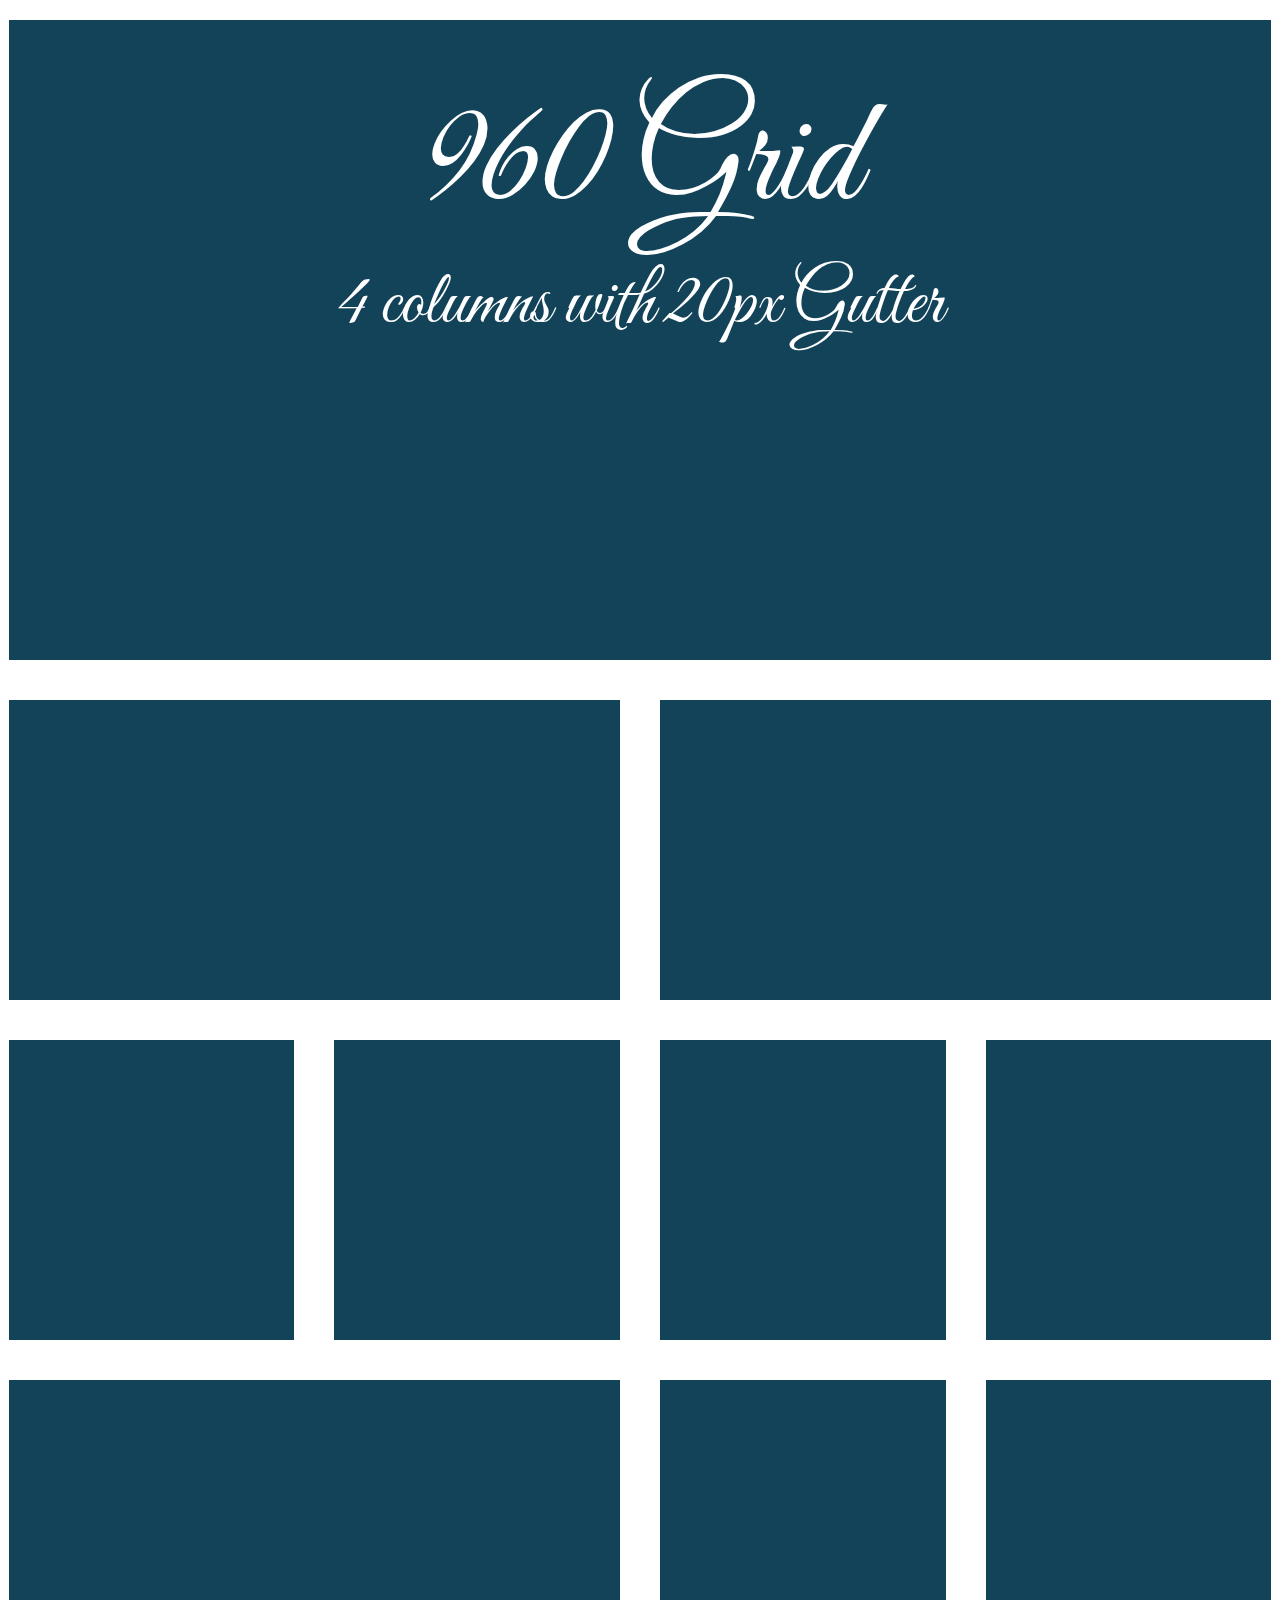
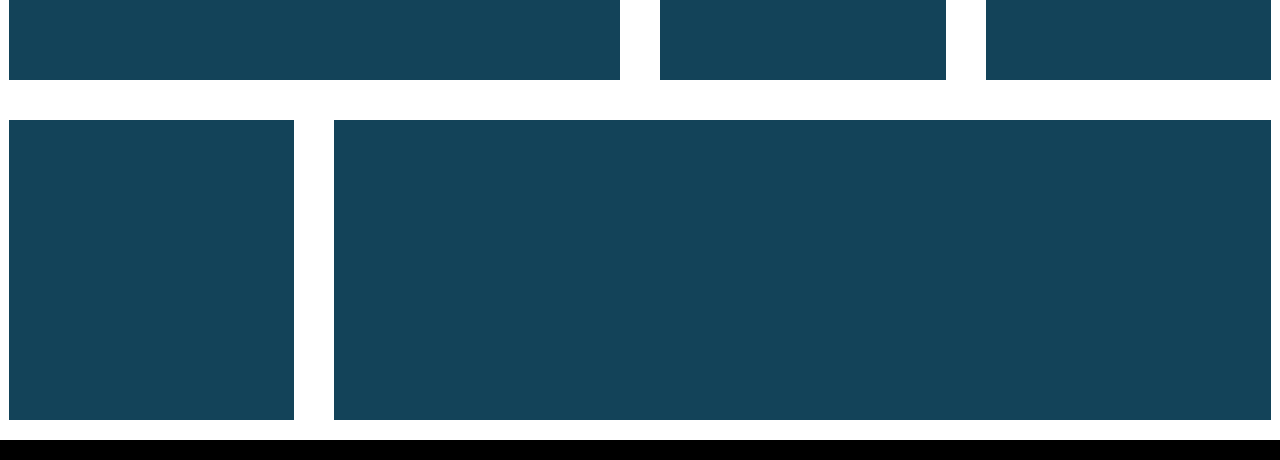
<file: index.html>
<!DOCTYPE html>
<html lang="en">
<head>
	<meta charset="UTF-8">
	<title>HW9_1</title>
 <!--Import Google Icon Font-->
      <link href="https://fonts.googleapis.com/icon?family=Material+Icons" rel="stylesheet">
      <!--Import materialize.css-->
      <link type="text/css" rel="stylesheet" href="css/materialize.min.css"  media="screen,projection"/>

      <!--Let browser know website is optimized for mobile-->
      <meta name="viewport" content="width=device-width, initial-scale=1.0"/>
      <link rel="stylesheet" href="style.css">
      <link href='http://fonts.googleapis.com/css?family=Great+Vibes' rel='stylesheet' type='text/css'>
      	
</head>
<body>

<div class="container">

  <div class="row">
      <div class="col s12 m12 l12 heightDouble white-text center-align"> 
      <h2 class="">960 Grid <br></h2>
      <p class="">4 columns with 20px Gutter</p> 
      </div>

      <div class="col s6 m6 l6 heightNormal"></div>
      <div class="col s6 m6 l6 heightNormal"></div>
      
      <div class="col s3 m3 l3 heightNormal"></div>
      <div class="col s3 m3 l3 heightNormal"></div>
      <div class="col s3 m3 l3 heightNormal"></div>
      <div class="col s3 m3 l3 heightNormal"></div>
      
      <div class="col s6 m6 l6 heightNormal"></div>
      <div class="col s3 m3 l3 heightNormal"></div>
      <div class="col s3 m3 l3 heightNormal"></div>

      <div class="col s3 m3 l3 heightNormal"></div>
      <div class="col s9 m9 l9 heightNormal"></div>

    </div>

       </div>

 <script type="text/javascript" src="https://code.jquery.com/jquery-3.2.1.min.js"></script>
 <script type="text/javascript" src="js/materialize.min.js"></script>

</body>
</html>
</file>
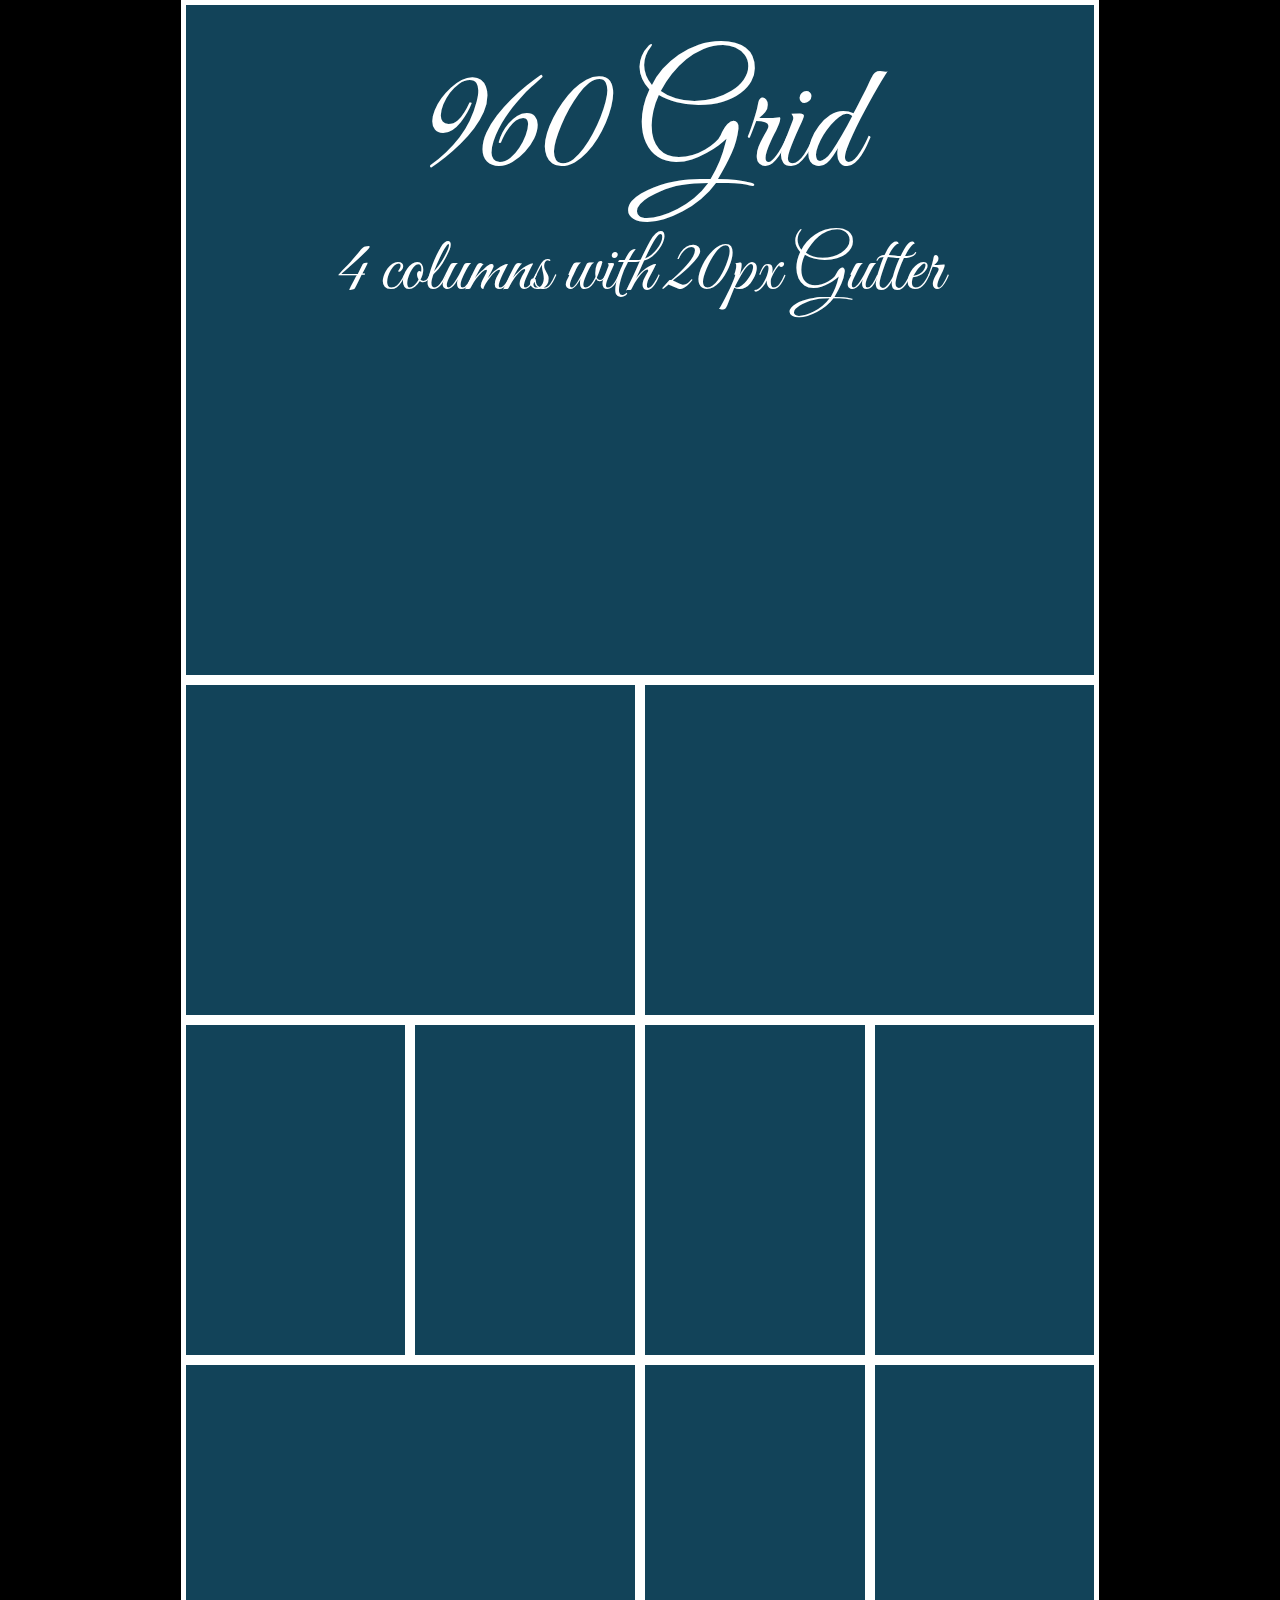
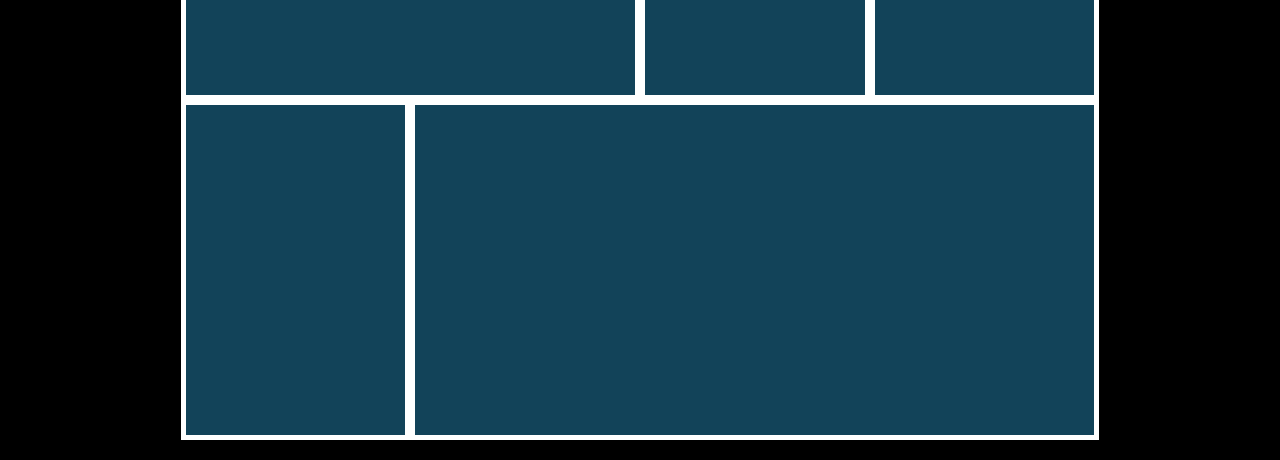
<file: 1/index.html>
<!DOCTYPE html>
<html lang="en">
<head>
	<meta charset="UTF-8">
	<title>HW9_1</title>
 <!--Import Google Icon Font-->
      <link href="https://fonts.googleapis.com/icon?family=Material+Icons" rel="stylesheet">
      <!--Import materialize.css-->
      <link type="text/css" rel="stylesheet" href="css/materialize.min.css"  media="screen,projection"/>

      <!--Let browser know website is optimized for mobile-->
      <meta name="viewport" content="width=device-width, initial-scale=1.0"/>
      <link rel="stylesheet" href="style.css">
      <link href='http://fonts.googleapis.com/css?family=Great+Vibes' rel='stylesheet' type='text/css'>
      	
</head>
<body>

<div class="container">

  <div class="row">
      <div class="col s12 m12 l12 heightDouble white-text center-align"> 
      <h2 class="">960 Grid <br></h2>
      <p class="">4 columns with 20px Gutter</p> 
      </div>

      <div class="col s6 m6 l6"></div>
      <div class="col s6 m6 l6"></div>
      
      <div class="col s3 m3 l3"></div>
      <div class="col s3 m3 l3 "></div>
      <div class="col s3 m3 l3 "></div>
      <div class="col s3 m3 l3 "></div>
      
      <div class="col s6 m6 l6 "></div>
      <div class="col s3 m3 l3 "></div>
      <div class="col s3 m3 l3 "></div>

      <div class="col s3 m3 l3 "></div>
      <div class="col s9 m9 l9 "></div>

    </div>

       </div>

 <script type="text/javascript" src="https://code.jquery.com/jquery-3.2.1.min.js"></script>
 <script type="text/javascript" src="js/materialize.min.js"></script>

</body>
</html>
</file>
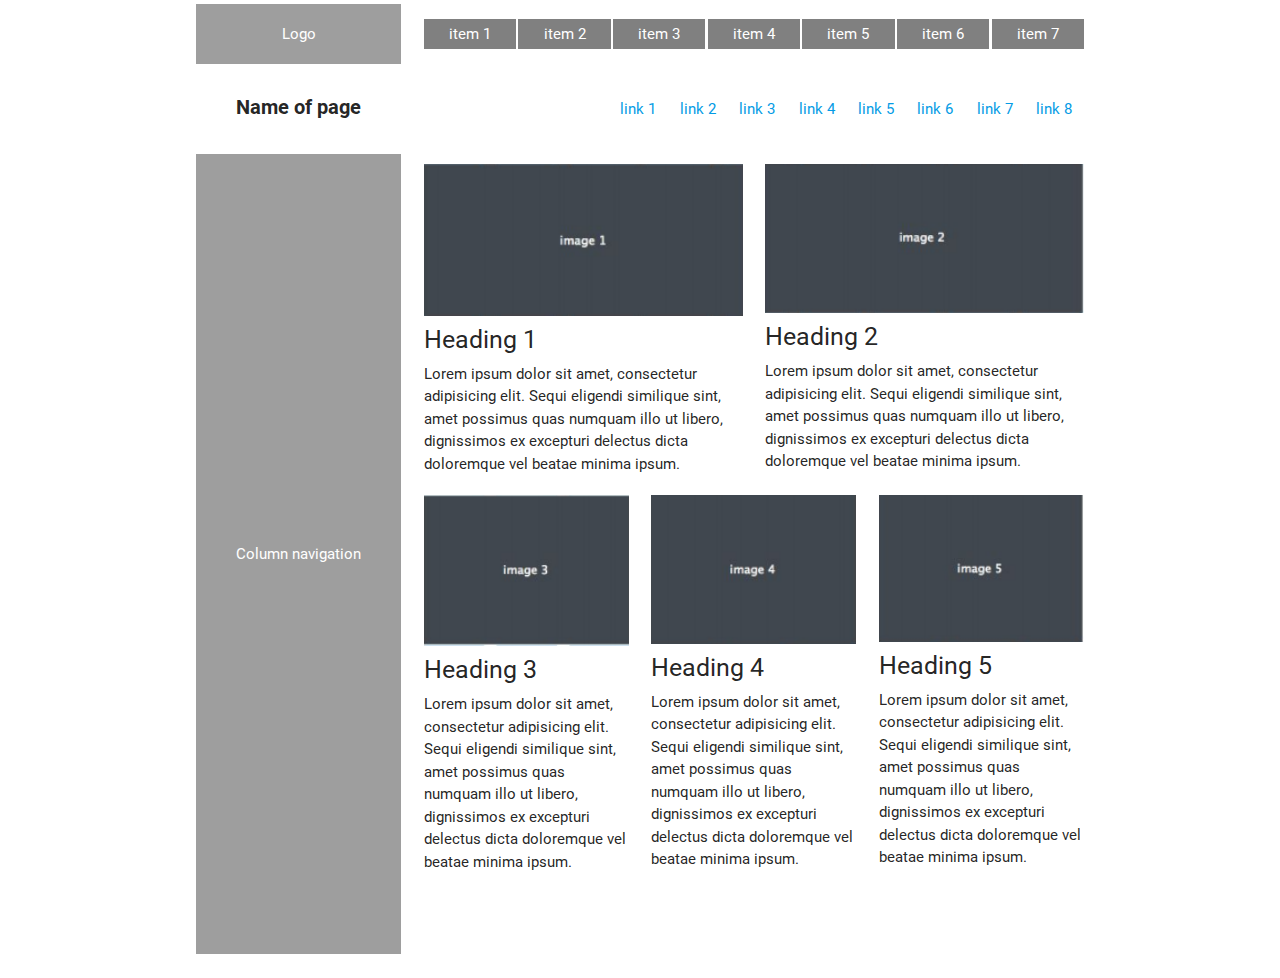
<file: 2/index.html>
<!DOCTYPE html>
<html lang="en">
<head>
	<meta charset="UTF-8">
	<title>HW9_1</title>
 <!--Import Google Icon Font-->
      <link href="https://fonts.googleapis.com/icon?family=Material+Icons" rel="stylesheet">
      <!--Import materialize.css-->
      <link type="text/css" rel="stylesheet" href="css/materialize.min.css"  media="screen,projection"/>

      <!--Let browser know website is optimized for mobile-->
      <meta name="viewport" content="width=device-width, initial-scale=1.0"/>
      <link rel="stylesheet" href="style.css">
      <link href='http://fonts.googleapis.com/css?family=Great+Vibes' rel='stylesheet' type='text/css'>
      	
</head>
<body>


<div class="container">

  <div class="row"> <!-- nav -->
      <div class="col s3 m3 l3 center"> 
           <div class="col grey white-text s12 m12 l12 heigth_logo">
                <p>Logo</p>
            </div>

            <div class="col m12 l12 height_nameofpage">
                <h1 class="">Name of page</h1>
            </div>

            <div class="col grey m12 l12 height_nav">
                <a class="white-text" href="#">Column navigation</a>
            </div> <!-- КАК СДЕЛАТЬ ЧТОБ ДАННЫЙ БЛОК ВСЕ ВРЕМЯ БЫЛ ДО НИЗА, НЕЗАВИСИМО ОТ РАЗРЕШЕНИЯ ЭКРАНА? -->
           
      </div> <!-- end nav -->
      <div class="col s9 m9 l9 center">  <!-- main -->
            <div class="heigth_logo"> <!-- header links_1 -->
                    <ul class="center">
                     <li><a  href="#">item 1</a></li>
                     <li><a  href="#">item 2</a></li>
                     <li><a  href="#">item 3</a></li>
                     <li><a  href="#">item 4</a></li>
                     <li><a  href="#">item 5</a></li>
                     <li><a  href="#">item 6</a></li>
                     <li><a  href="#">item 7</a></li>
                    </ul> 
            </div>  <!-- end header links_1 -->
            <div class="height_nameofpage"> <!-- block2 links_2 -->
                  <ul class="black-text">
                     <li><a  href="#">link 1</a></li>
                     <li><a  href="#">link 2</a></li>
                     <li><a  href="#">link 3</a></li>
                     <li><a  href="#">link 4</a></li>
                     <li><a  href="#">link 5</a></li>
                     <li><a  href="#">link 6</a></li>
                     <li><a  href="#">link 7</a></li>
                     <li><a  href="#">link 8</a></li>
                </ul>
            </div> <!-- end block2 links_2 -->
            
            <article class="row"> <!-- block two_columns -->
              <div class="col s6 m6 l6 left"> 
                <img class="left" src="./img/image1.png" alt="image1">
                <h5 class="">Heading 1</h5>
                <p>Lorem ipsum dolor sit amet, consectetur adipisicing elit. Sequi eligendi similique sint, amet possimus quas numquam illo ut libero, dignissimos ex excepturi delectus dicta doloremque vel beatae minima ipsum. <br> </p>
              </div>
              <div class="col s6 m6 l6 left"> 
                <img class="right" src="./img/image2.png" alt="image2">
                <h5 class="">Heading 2</h5>
                <p>Lorem ipsum dolor sit amet, consectetur adipisicing elit. Sequi eligendi similique sint, amet possimus quas numquam illo ut libero, dignissimos ex excepturi delectus dicta doloremque vel beatae minima ipsum. <br></p>
              </div>
            </article> <!--end  block two_columns -->
          
           <article class="row"> <!-- block three_columns -->
              <div class="col s4 m4 l4 left"> 
                <img class="left" src="./img/image3.png" alt="image3">
                <h5 class="">Heading 3</h5>
                <p>Lorem ipsum dolor sit amet, consectetur adipisicing elit. Sequi eligendi similique sint, amet possimus quas numquam illo ut libero, dignissimos ex excepturi delectus dicta doloremque vel beatae minima ipsum. <br> </p>
              </div>
              <div class="col s4 m4 l4 left"> 
                <img class="left" src="./img/image4.png" alt="image4">
                <h5 class="">Heading 4</h5>
                <p>Lorem ipsum dolor sit amet, consectetur adipisicing elit. Sequi eligendi similique sint, amet possimus quas numquam illo ut libero, dignissimos ex excepturi delectus dicta doloremque vel beatae minima ipsum. <br> </p>
              </div>
              <div class="col s4 m4 l4 left"> 
                <img class="left" src="./img/image5.png" alt="image5">
                <h5 class="">Heading 5</h5>
                <p>Lorem ipsum dolor sit amet, consectetur adipisicing elit. Sequi eligendi similique sint, amet possimus quas numquam illo ut libero, dignissimos ex excepturi delectus dicta doloremque vel beatae minima ipsum. <br> </p>
              </div>
           </article> <!--end  block three_columns -->
      </div>

  </div>

  
</div>

 <script type="text/javascript" src="https://code.jquery.com/jquery-3.2.1.min.js"></script>
 <script type="text/javascript" src="js/materialize.min.js"></script>

</body>
</html>
</file>
<file: style.css>
html {background: black}

.container {
width: 100%;
font-family: 'Great Vibes';
/*font-weight: bold;*/
 }

.heightDouble {height: 680px;
	border: 20px solid white;
	background: #134359;}

.heightNormal {

	height: 340px;
	border: 20px solid white;
	background: #134359;
}

.container h2 {
	margin-top: 5%;
	font-size: 10em;
	margin-bottom: 0;
}

.container p {
	font-size: 5em;
	margin-top: 2px;
}
</file>
<file: 1/style.css>
html {background: black}

.container {
width: 70%;
font-family: 'Great Vibes';
 }

.container h2 {
	margin-top: 5%;
	font-size: 10em;
	margin-bottom: 0;
}

.container p {
	font-size: 5em;
	margin-top: 2px;
}

.col {
height: 340px;
background-color: #124359;
border: 5px solid #fff;
justify-content: center;
}

.heightDouble {
	height: 680px;
}
</file>
<file: 2/style.css>
* {
  		box-sizing: border-box;
  		border:none;
  		margin: 0;
  		padding: 0;
 }

.heigth_logo a{
  		color: white;
}

.container {
		width: 70%;
		padding: 4px;
 }

.height_nav {
		height: 800px;
		line-height: 800px;		
}

.heigth_logo {
		height: 60px;
		line-height: 60px;
	}

.heigth_logo li {
		width: 14%;
		background: grey;

}
.heigth_logo ul {
	justify-content: space-between;	
			align-items: center;
			line-height: 30px;
}

.height_nameofpage {
		height: 90px;
		line-height: 90px;
}

.height_nameofpage ul {
flex-direction:row;
justify-content: flex-end;
}

.height_nameofpage h1 {
		font-size: 20px;
		font-weight: bold;	
}
	
.height_nameofpage li {
		width: 9%;}

ul {
		min-width: 400px;
		width: 100%;
		height: auto;
		display: inline-flex;
		/*border: 1px solid red;	*/
}


article {
		text-align: left;
		margin: 10px;}

article img { 
		margin: 0 0 10px 0;
		width: 100%;}
</file>
